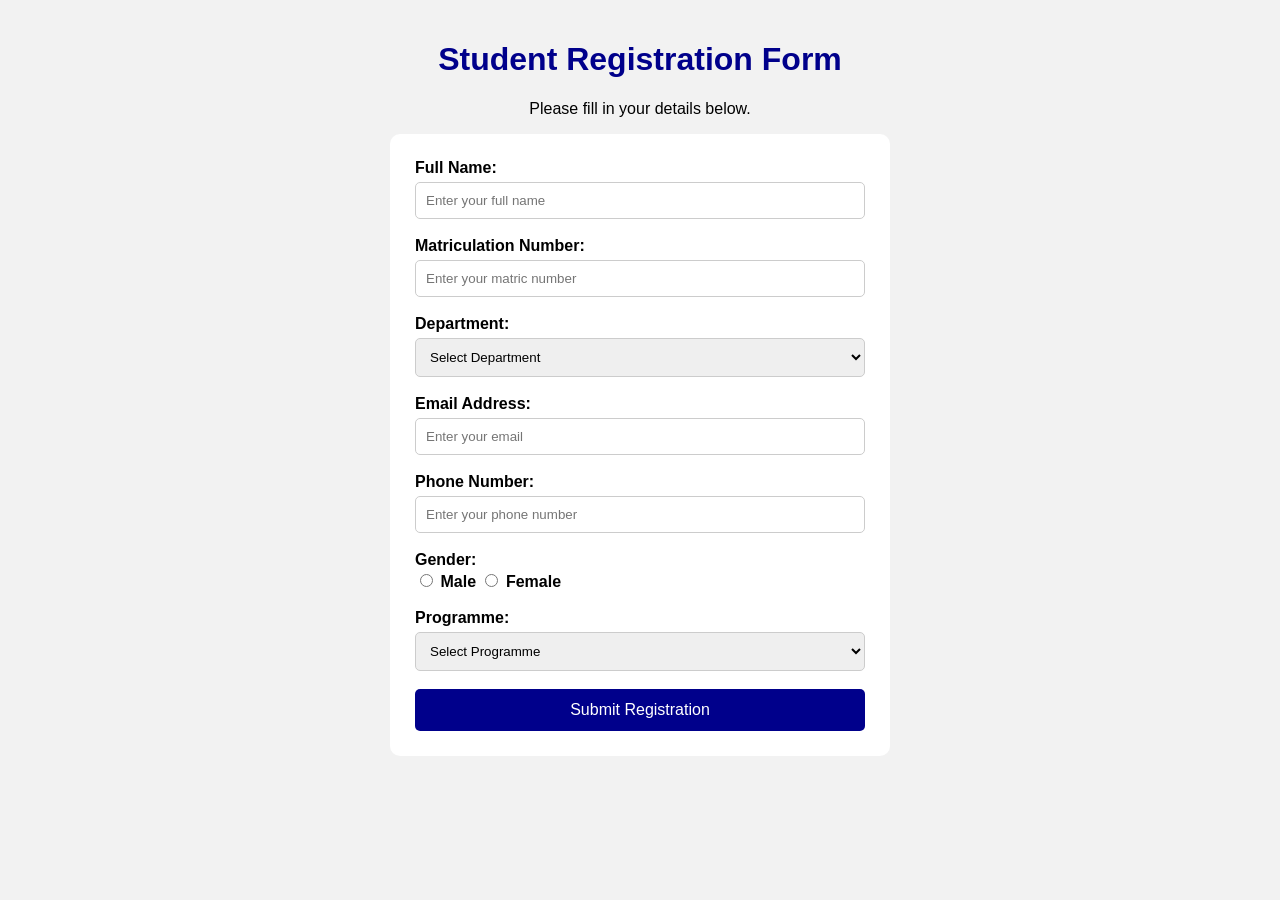
<file: index.html>
<!DOCTYPE html>
<html lang="en">
<head>
    <meta charset="UTF-8">
    <meta name="viewport" content="width=device-width, initial-scale=1.0">

    <title>Student Registration Form</title>

    
</head>

<body>

    <header>
        <h1>Student Registration Form</h1>
        <p style="text-align:center;">
            Please fill in your details below.
        </p>
        <link rel="stylesheet" href="style.css">
  
    </header>

    <main>
        <div class="container">

            <form action="#" method="post">

                <label for="name">Full Name:</label>
                <input type="text" id="name" name="name"
                placeholder="Enter your full name" required>
                <br><br>

                <label for="matric">Matriculation Number:</label>
                <input type="text" id="matric" name="matric"
                placeholder="Enter your matric number" required>
                <br><br>

                <label for="department">Department:</label>
                <select id="department" name="department" required>
                    <option value="">Select Department</option>
                    <option value="ICT">Information and Communication Technology</option>
                    <option value="IT">Information Technology</option>
                    <option value="CS">Computer Science</option>
                    <option value="Cybersecurity">Cybersecurity</option>
                    <option value="Data Science">Data Science</option>
                </select>
                <br><br>

                <label for="email">Email Address:</label>
                <input type="email" id="email" name="email"
                placeholder="Enter your email" required>
                <br><br>

                <label for="phone">Phone Number:</label>
                <input type="tel" id="phone" name="phone"
                placeholder="Enter your phone number" required>
                <br><br>

                <label>Gender:</label><br>

                <input type="radio" id="male" name="gender"
                value="Male" required>
                <label for="male">Male</label>

                <input type="radio" id="female" name="gender"
                value="Female">
                <label for="female">Female</label>
                <br><br>

                <label for="programme">Programme:</label>
                <select id="programme" name="programme" required>
                    <option value="">Select Programme</option>
                    <option value="Full-Time">Full-Time</option>
                    <option value="Part-Time">Part-Time</option>
                </select>
                <br><br>

                <button type="submit">Submit Registration</button>

            </form>

        </div>
    </main>

</body>
</html>
</file>
<file: style.css>
body {
            font-family: Arial, sans-serif;
            background-color: #f2f2f2;
            margin: 0;
            padding: 20px;
        }

        .container {
            max-width: 450px;
            margin: auto;
            background: white;
            padding: 25px;
            border-radius: 10px;
        }

        h1 {
            text-align: center;
            color: darkblue;
        }

        label {
            font-weight: bold;
        }

        input, select {
            width: 100%;
            padding: 10px;
            margin-top: 5px;
            border: 1px solid #ccc;
            border-radius: 5px;
            box-sizing: border-box;
        }

        input[type="radio"] {
            width: auto;
        }

        button {
            width: 100%;
            padding: 12px;
            background-color: darkblue;
            color: white;
            border: none;
            border-radius: 5px;
            cursor: pointer;
            font-size: 16px;
        }

        button:hover {
            background-color: blue;
        }
</file>
